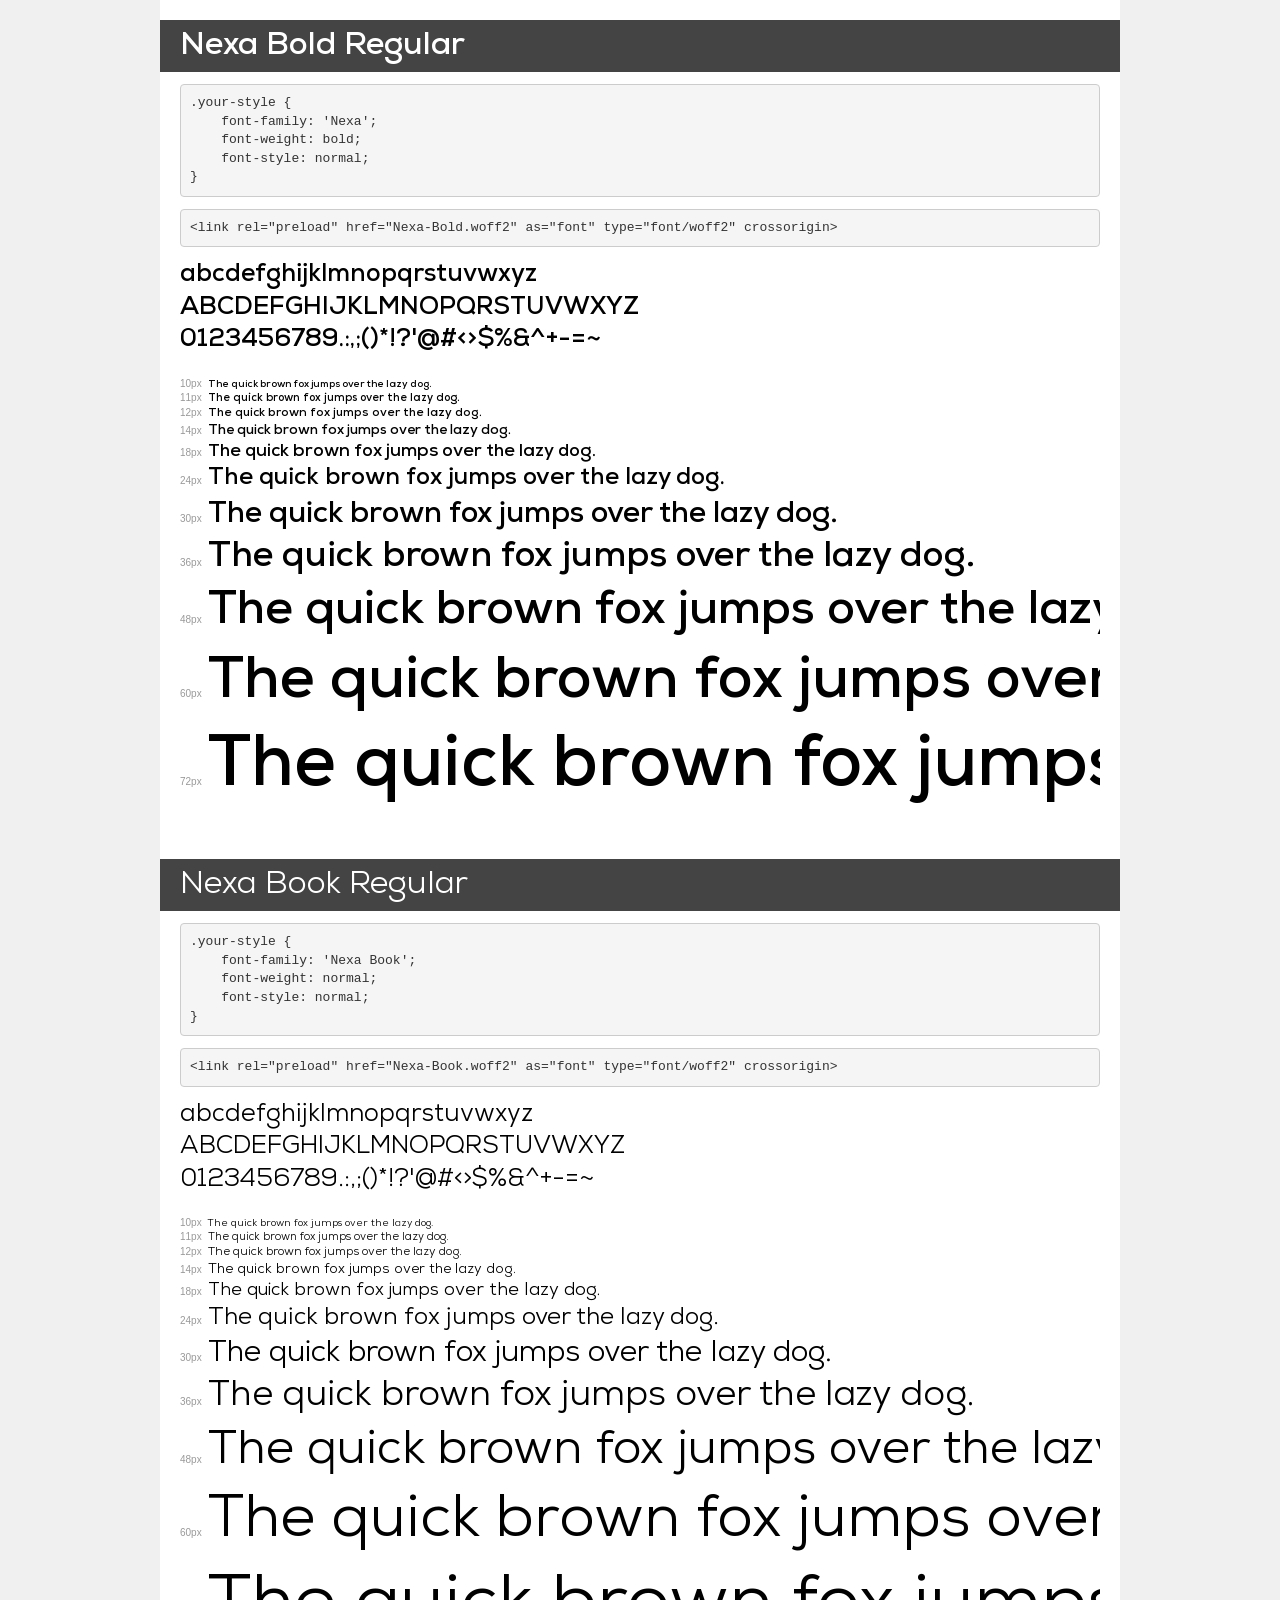
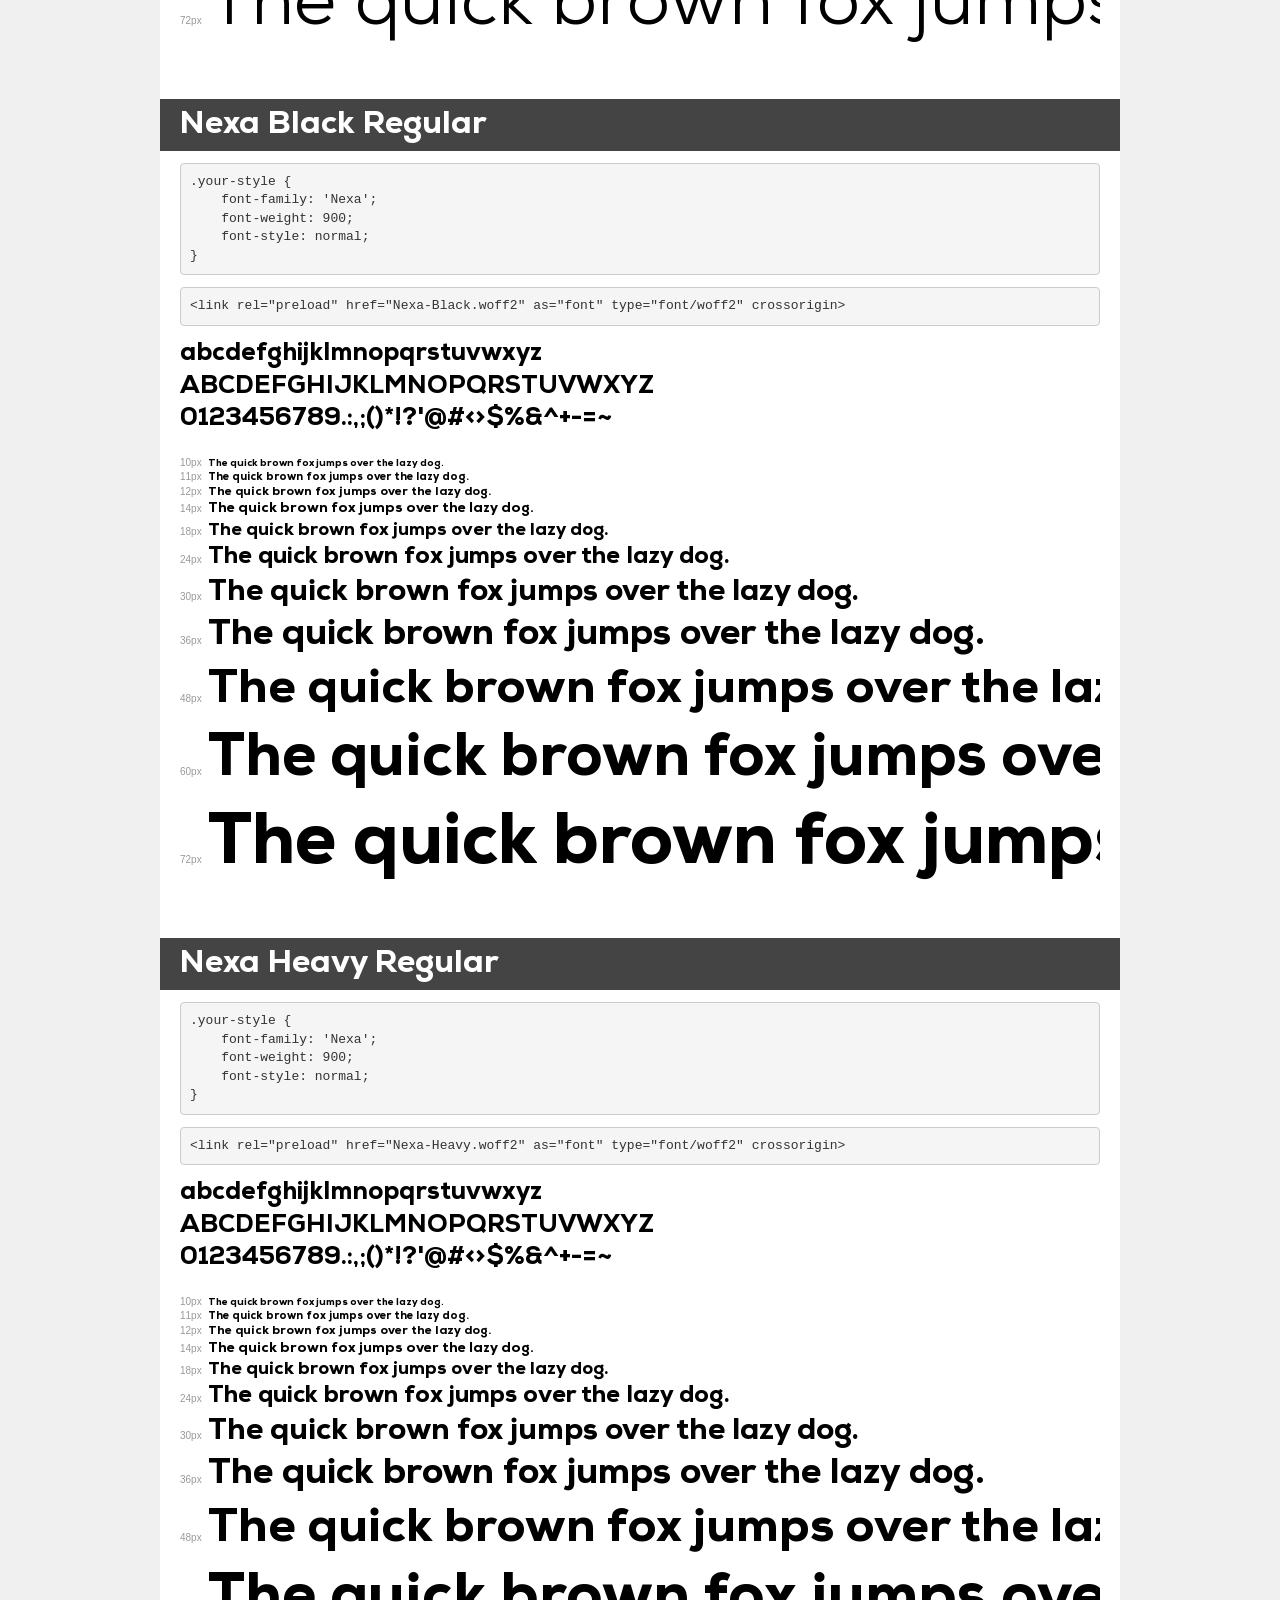
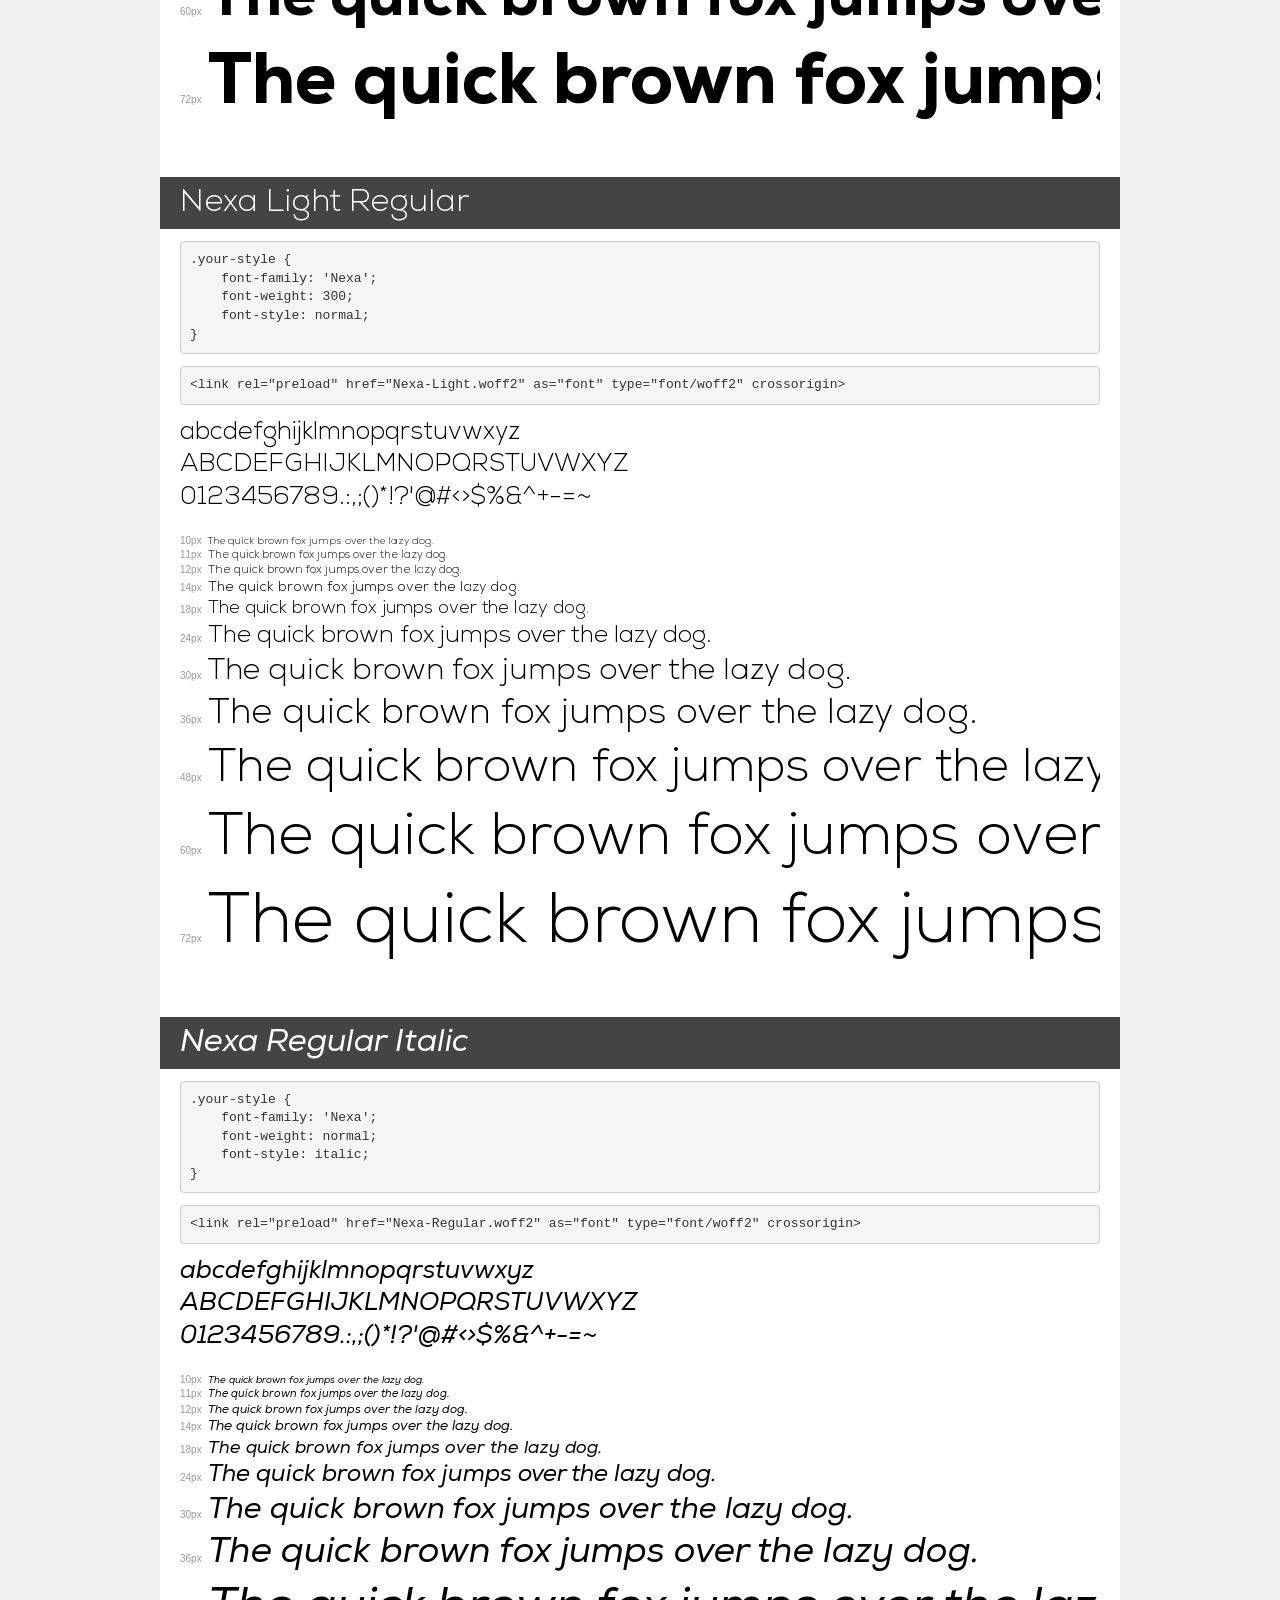
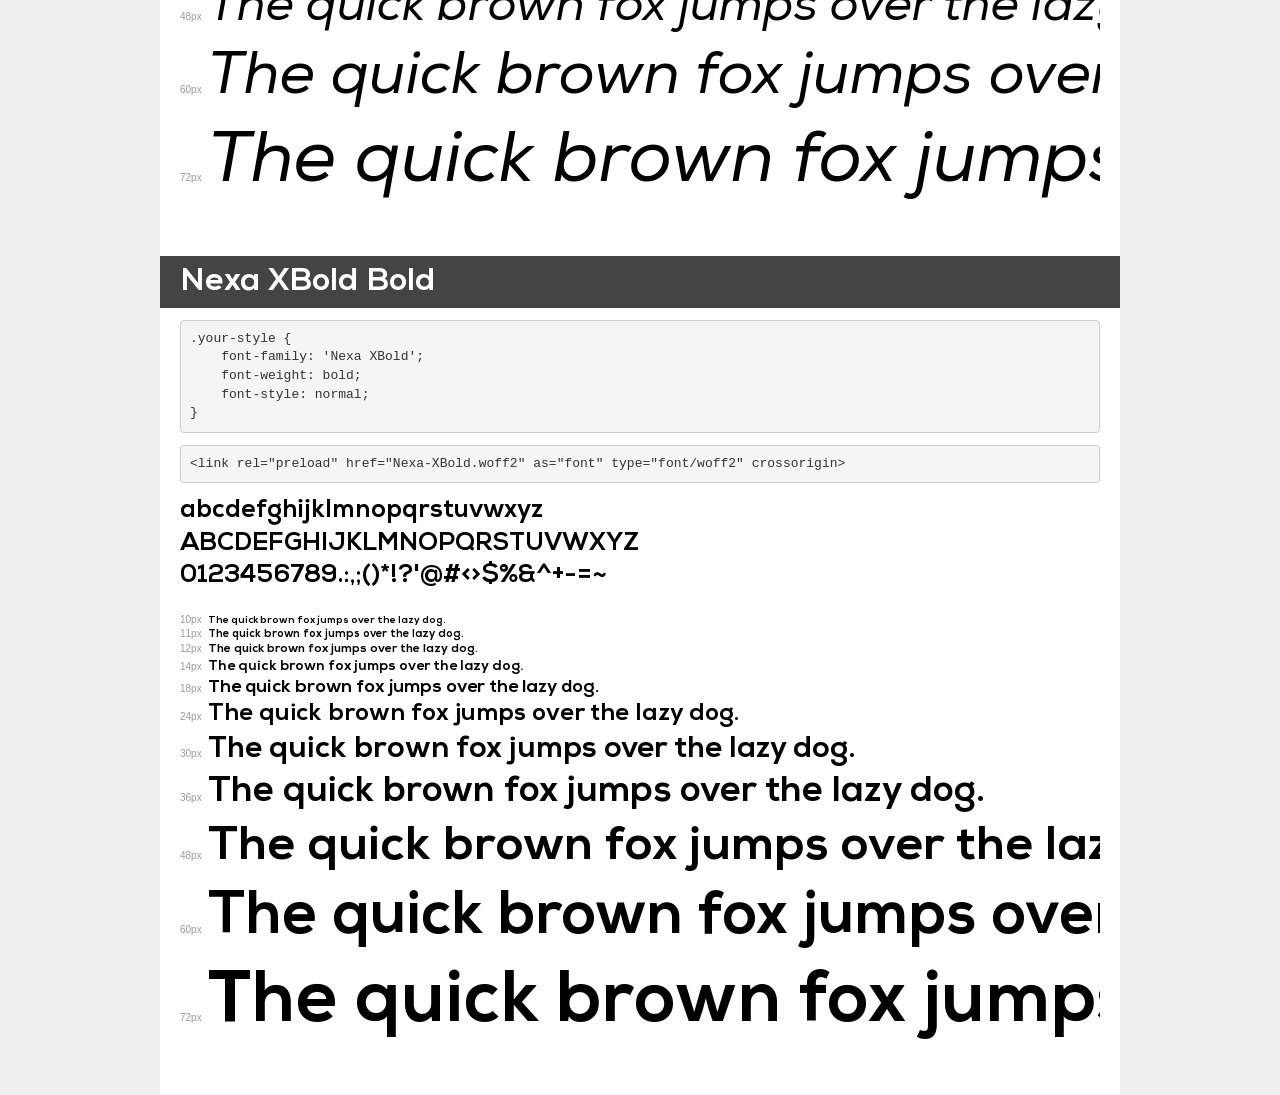
<file: assets/fonts/demo.html>
<!DOCTYPE html>
<html lang="en">
<head>
    <meta charset="utf-8">
    <meta http-equiv="X-UA-Compatible" content="IE=edge">
    <meta name="viewport" content="width=device-width, initial-scale=1">
    <meta name="robots" content="noindex, noarchive">
    <meta name="format-detection" content="telephone=no">
    <title>Transfonter demo</title>
    <link href="stylesheet.css" rel="stylesheet">
    <style>
        /*
        http://meyerweb.com/eric/tools/css/reset/
        v2.0 | 20110126
        License: none (public domain)
        */
        html, body, div, span, applet, object, iframe,
        h1, h2, h3, h4, h5, h6, p, blockquote, pre,
        a, abbr, acronym, address, big, cite, code,
        del, dfn, em, img, ins, kbd, q, s, samp,
        small, strike, strong, sub, sup, tt, var,
        b, u, i, center,
        dl, dt, dd, ol, ul, li,
        fieldset, form, label, legend,
        table, caption, tbody, tfoot, thead, tr, th, td,
        article, aside, canvas, details, embed,
        figure, figcaption, footer, header, hgroup,
        menu, nav, output, ruby, section, summary,
        time, mark, audio, video {
            margin: 0;
            padding: 0;
            border: 0;
            font-size: 100%;
            font: inherit;
            vertical-align: baseline;
        }
        /* HTML5 display-role reset for older browsers */
        article, aside, details, figcaption, figure,
        footer, header, hgroup, menu, nav, section {
            display: block;
        }
        body {
            line-height: 1;
        }
        ol, ul {
            list-style: none;
        }
        blockquote, q {
            quotes: none;
        }
        blockquote:before, blockquote:after,
        q:before, q:after {
            content: '';
            content: none;
        }
        table {
            border-collapse: collapse;
            border-spacing: 0;
        }
        /* demo styles */
        body {
            background: #f0f0f0;
            color: #000;
        }
        .page {
            background: #fff;
            width: 920px;
            margin: 0 auto;
            padding: 20px 20px 0 20px;
            overflow: hidden;
        }
        .font-container {
            overflow-x: auto;
            overflow-y: hidden;
            margin-bottom: 40px;
            line-height: 1.3;
            white-space: nowrap;
            padding-bottom: 5px;
        }
        h1 {
            position: relative;
            background: #444;
            font-size: 32px;
            color: #fff;
            padding: 10px 20px;
            margin: 0 -20px 12px -20px;
        }
        .letters {
            font-size: 25px;
            margin-bottom: 20px;
        }
        .s10:before {
            content: '10px';
        }
        .s11:before {
            content: '11px';
        }
        .s12:before {
            content: '12px';
        }
        .s14:before {
            content: '14px';
        }
        .s18:before {
            content: '18px';
        }
        .s24:before {
            content: '24px';
        }
        .s30:before {
            content: '30px';
        }
        .s36:before {
            content: '36px';
        }
        .s48:before {
            content: '48px';
        }
        .s60:before {
            content: '60px';
        }
        .s72:before {
            content: '72px';
        }
        .s10:before, .s11:before, .s12:before, .s14:before,
        .s18:before, .s24:before, .s30:before, .s36:before,
        .s48:before, .s60:before, .s72:before {
            font-family: Arial, sans-serif;
            font-size: 10px;
            font-weight: normal;
            font-style: normal;
            color: #999;
            padding-right: 6px;
        }
        pre {
            display: block;
            padding: 9px;
            margin: 0 0 12px;
            font-family: Monaco, Menlo, Consolas, "Courier New", monospace;
            font-size: 13px;
            line-height: 1.428571429;
            color: #333;
            font-weight: normal;
            font-style: normal;
            background-color: #f5f5f5;
            border: 1px solid #ccc;
            overflow-x: auto;
            border-radius: 4px;
        }
        /* responsive */
        @media (max-width: 959px) {
            .page {
                width: auto;
                margin: 0;
            }
        }
    </style>
</head>
<body>
<div class="page">
    <div class="demo">
        <h1 style="font-family: 'Nexa'; font-weight: bold; font-style: normal;">Nexa Bold Regular</h1>
        <pre title="Usage">.your-style {
    font-family: 'Nexa';
    font-weight: bold;
    font-style: normal;
}</pre>
        <pre title="Preload (optional)">
&lt;link rel=&quot;preload&quot; href=&quot;Nexa-Bold.woff2&quot; as=&quot;font&quot; type=&quot;font/woff2&quot; crossorigin&gt;</pre>
        <div class="font-container" style="font-family: 'Nexa'; font-weight: bold; font-style: normal;">
            <p class="letters">
                abcdefghijklmnopqrstuvwxyz<br>
ABCDEFGHIJKLMNOPQRSTUVWXYZ<br>
                0123456789.:,;()*!?'@#&lt;&gt;$%&^+-=~
            </p>
            <p class="s10" style="font-size: 10px;">The quick brown fox jumps over the lazy dog.</p>
            <p class="s11" style="font-size: 11px;">The quick brown fox jumps over the lazy dog.</p>
            <p class="s12" style="font-size: 12px;">The quick brown fox jumps over the lazy dog.</p>
            <p class="s14" style="font-size: 14px;">The quick brown fox jumps over the lazy dog.</p>
            <p class="s18" style="font-size: 18px;">The quick brown fox jumps over the lazy dog.</p>
            <p class="s24" style="font-size: 24px;">The quick brown fox jumps over the lazy dog.</p>
            <p class="s30" style="font-size: 30px;">The quick brown fox jumps over the lazy dog.</p>
            <p class="s36" style="font-size: 36px;">The quick brown fox jumps over the lazy dog.</p>
            <p class="s48" style="font-size: 48px;">The quick brown fox jumps over the lazy dog.</p>
            <p class="s60" style="font-size: 60px;">The quick brown fox jumps over the lazy dog.</p>
            <p class="s72" style="font-size: 72px;">The quick brown fox jumps over the lazy dog.</p>
        </div>
    </div>

    <div class="demo">
        <h1 style="font-family: 'Nexa Book'; font-weight: normal; font-style: normal;">Nexa Book Regular</h1>
        <pre title="Usage">.your-style {
    font-family: 'Nexa Book';
    font-weight: normal;
    font-style: normal;
}</pre>
        <pre title="Preload (optional)">
&lt;link rel=&quot;preload&quot; href=&quot;Nexa-Book.woff2&quot; as=&quot;font&quot; type=&quot;font/woff2&quot; crossorigin&gt;</pre>
        <div class="font-container" style="font-family: 'Nexa Book'; font-weight: normal; font-style: normal;">
            <p class="letters">
                abcdefghijklmnopqrstuvwxyz<br>
ABCDEFGHIJKLMNOPQRSTUVWXYZ<br>
                0123456789.:,;()*!?'@#&lt;&gt;$%&^+-=~
            </p>
            <p class="s10" style="font-size: 10px;">The quick brown fox jumps over the lazy dog.</p>
            <p class="s11" style="font-size: 11px;">The quick brown fox jumps over the lazy dog.</p>
            <p class="s12" style="font-size: 12px;">The quick brown fox jumps over the lazy dog.</p>
            <p class="s14" style="font-size: 14px;">The quick brown fox jumps over the lazy dog.</p>
            <p class="s18" style="font-size: 18px;">The quick brown fox jumps over the lazy dog.</p>
            <p class="s24" style="font-size: 24px;">The quick brown fox jumps over the lazy dog.</p>
            <p class="s30" style="font-size: 30px;">The quick brown fox jumps over the lazy dog.</p>
            <p class="s36" style="font-size: 36px;">The quick brown fox jumps over the lazy dog.</p>
            <p class="s48" style="font-size: 48px;">The quick brown fox jumps over the lazy dog.</p>
            <p class="s60" style="font-size: 60px;">The quick brown fox jumps over the lazy dog.</p>
            <p class="s72" style="font-size: 72px;">The quick brown fox jumps over the lazy dog.</p>
        </div>
    </div>

    <div class="demo">
        <h1 style="font-family: 'Nexa'; font-weight: 900; font-style: normal;">Nexa Black Regular</h1>
        <pre title="Usage">.your-style {
    font-family: 'Nexa';
    font-weight: 900;
    font-style: normal;
}</pre>
        <pre title="Preload (optional)">
&lt;link rel=&quot;preload&quot; href=&quot;Nexa-Black.woff2&quot; as=&quot;font&quot; type=&quot;font/woff2&quot; crossorigin&gt;</pre>
        <div class="font-container" style="font-family: 'Nexa'; font-weight: 900; font-style: normal;">
            <p class="letters">
                abcdefghijklmnopqrstuvwxyz<br>
ABCDEFGHIJKLMNOPQRSTUVWXYZ<br>
                0123456789.:,;()*!?'@#&lt;&gt;$%&^+-=~
            </p>
            <p class="s10" style="font-size: 10px;">The quick brown fox jumps over the lazy dog.</p>
            <p class="s11" style="font-size: 11px;">The quick brown fox jumps over the lazy dog.</p>
            <p class="s12" style="font-size: 12px;">The quick brown fox jumps over the lazy dog.</p>
            <p class="s14" style="font-size: 14px;">The quick brown fox jumps over the lazy dog.</p>
            <p class="s18" style="font-size: 18px;">The quick brown fox jumps over the lazy dog.</p>
            <p class="s24" style="font-size: 24px;">The quick brown fox jumps over the lazy dog.</p>
            <p class="s30" style="font-size: 30px;">The quick brown fox jumps over the lazy dog.</p>
            <p class="s36" style="font-size: 36px;">The quick brown fox jumps over the lazy dog.</p>
            <p class="s48" style="font-size: 48px;">The quick brown fox jumps over the lazy dog.</p>
            <p class="s60" style="font-size: 60px;">The quick brown fox jumps over the lazy dog.</p>
            <p class="s72" style="font-size: 72px;">The quick brown fox jumps over the lazy dog.</p>
        </div>
    </div>

    <div class="demo">
        <h1 style="font-family: 'Nexa'; font-weight: 900; font-style: normal;">Nexa Heavy Regular</h1>
        <pre title="Usage">.your-style {
    font-family: 'Nexa';
    font-weight: 900;
    font-style: normal;
}</pre>
        <pre title="Preload (optional)">
&lt;link rel=&quot;preload&quot; href=&quot;Nexa-Heavy.woff2&quot; as=&quot;font&quot; type=&quot;font/woff2&quot; crossorigin&gt;</pre>
        <div class="font-container" style="font-family: 'Nexa'; font-weight: 900; font-style: normal;">
            <p class="letters">
                abcdefghijklmnopqrstuvwxyz<br>
ABCDEFGHIJKLMNOPQRSTUVWXYZ<br>
                0123456789.:,;()*!?'@#&lt;&gt;$%&^+-=~
            </p>
            <p class="s10" style="font-size: 10px;">The quick brown fox jumps over the lazy dog.</p>
            <p class="s11" style="font-size: 11px;">The quick brown fox jumps over the lazy dog.</p>
            <p class="s12" style="font-size: 12px;">The quick brown fox jumps over the lazy dog.</p>
            <p class="s14" style="font-size: 14px;">The quick brown fox jumps over the lazy dog.</p>
            <p class="s18" style="font-size: 18px;">The quick brown fox jumps over the lazy dog.</p>
            <p class="s24" style="font-size: 24px;">The quick brown fox jumps over the lazy dog.</p>
            <p class="s30" style="font-size: 30px;">The quick brown fox jumps over the lazy dog.</p>
            <p class="s36" style="font-size: 36px;">The quick brown fox jumps over the lazy dog.</p>
            <p class="s48" style="font-size: 48px;">The quick brown fox jumps over the lazy dog.</p>
            <p class="s60" style="font-size: 60px;">The quick brown fox jumps over the lazy dog.</p>
            <p class="s72" style="font-size: 72px;">The quick brown fox jumps over the lazy dog.</p>
        </div>
    </div>

    <div class="demo">
        <h1 style="font-family: 'Nexa'; font-weight: 300; font-style: normal;">Nexa Light Regular</h1>
        <pre title="Usage">.your-style {
    font-family: 'Nexa';
    font-weight: 300;
    font-style: normal;
}</pre>
        <pre title="Preload (optional)">
&lt;link rel=&quot;preload&quot; href=&quot;Nexa-Light.woff2&quot; as=&quot;font&quot; type=&quot;font/woff2&quot; crossorigin&gt;</pre>
        <div class="font-container" style="font-family: 'Nexa'; font-weight: 300; font-style: normal;">
            <p class="letters">
                abcdefghijklmnopqrstuvwxyz<br>
ABCDEFGHIJKLMNOPQRSTUVWXYZ<br>
                0123456789.:,;()*!?'@#&lt;&gt;$%&^+-=~
            </p>
            <p class="s10" style="font-size: 10px;">The quick brown fox jumps over the lazy dog.</p>
            <p class="s11" style="font-size: 11px;">The quick brown fox jumps over the lazy dog.</p>
            <p class="s12" style="font-size: 12px;">The quick brown fox jumps over the lazy dog.</p>
            <p class="s14" style="font-size: 14px;">The quick brown fox jumps over the lazy dog.</p>
            <p class="s18" style="font-size: 18px;">The quick brown fox jumps over the lazy dog.</p>
            <p class="s24" style="font-size: 24px;">The quick brown fox jumps over the lazy dog.</p>
            <p class="s30" style="font-size: 30px;">The quick brown fox jumps over the lazy dog.</p>
            <p class="s36" style="font-size: 36px;">The quick brown fox jumps over the lazy dog.</p>
            <p class="s48" style="font-size: 48px;">The quick brown fox jumps over the lazy dog.</p>
            <p class="s60" style="font-size: 60px;">The quick brown fox jumps over the lazy dog.</p>
            <p class="s72" style="font-size: 72px;">The quick brown fox jumps over the lazy dog.</p>
        </div>
    </div>

    <div class="demo">
        <h1 style="font-family: 'Nexa'; font-weight: normal; font-style: italic;">Nexa Regular Italic</h1>
        <pre title="Usage">.your-style {
    font-family: 'Nexa';
    font-weight: normal;
    font-style: italic;
}</pre>
        <pre title="Preload (optional)">
&lt;link rel=&quot;preload&quot; href=&quot;Nexa-Regular.woff2&quot; as=&quot;font&quot; type=&quot;font/woff2&quot; crossorigin&gt;</pre>
        <div class="font-container" style="font-family: 'Nexa'; font-weight: normal; font-style: italic;">
            <p class="letters">
                abcdefghijklmnopqrstuvwxyz<br>
ABCDEFGHIJKLMNOPQRSTUVWXYZ<br>
                0123456789.:,;()*!?'@#&lt;&gt;$%&^+-=~
            </p>
            <p class="s10" style="font-size: 10px;">The quick brown fox jumps over the lazy dog.</p>
            <p class="s11" style="font-size: 11px;">The quick brown fox jumps over the lazy dog.</p>
            <p class="s12" style="font-size: 12px;">The quick brown fox jumps over the lazy dog.</p>
            <p class="s14" style="font-size: 14px;">The quick brown fox jumps over the lazy dog.</p>
            <p class="s18" style="font-size: 18px;">The quick brown fox jumps over the lazy dog.</p>
            <p class="s24" style="font-size: 24px;">The quick brown fox jumps over the lazy dog.</p>
            <p class="s30" style="font-size: 30px;">The quick brown fox jumps over the lazy dog.</p>
            <p class="s36" style="font-size: 36px;">The quick brown fox jumps over the lazy dog.</p>
            <p class="s48" style="font-size: 48px;">The quick brown fox jumps over the lazy dog.</p>
            <p class="s60" style="font-size: 60px;">The quick brown fox jumps over the lazy dog.</p>
            <p class="s72" style="font-size: 72px;">The quick brown fox jumps over the lazy dog.</p>
        </div>
    </div>

    <div class="demo">
        <h1 style="font-family: 'Nexa XBold'; font-weight: bold; font-style: normal;">Nexa XBold Bold</h1>
        <pre title="Usage">.your-style {
    font-family: 'Nexa XBold';
    font-weight: bold;
    font-style: normal;
}</pre>
        <pre title="Preload (optional)">
&lt;link rel=&quot;preload&quot; href=&quot;Nexa-XBold.woff2&quot; as=&quot;font&quot; type=&quot;font/woff2&quot; crossorigin&gt;</pre>
        <div class="font-container" style="font-family: 'Nexa XBold'; font-weight: bold; font-style: normal;">
            <p class="letters">
                abcdefghijklmnopqrstuvwxyz<br>
ABCDEFGHIJKLMNOPQRSTUVWXYZ<br>
                0123456789.:,;()*!?'@#&lt;&gt;$%&^+-=~
            </p>
            <p class="s10" style="font-size: 10px;">The quick brown fox jumps over the lazy dog.</p>
            <p class="s11" style="font-size: 11px;">The quick brown fox jumps over the lazy dog.</p>
            <p class="s12" style="font-size: 12px;">The quick brown fox jumps over the lazy dog.</p>
            <p class="s14" style="font-size: 14px;">The quick brown fox jumps over the lazy dog.</p>
            <p class="s18" style="font-size: 18px;">The quick brown fox jumps over the lazy dog.</p>
            <p class="s24" style="font-size: 24px;">The quick brown fox jumps over the lazy dog.</p>
            <p class="s30" style="font-size: 30px;">The quick brown fox jumps over the lazy dog.</p>
            <p class="s36" style="font-size: 36px;">The quick brown fox jumps over the lazy dog.</p>
            <p class="s48" style="font-size: 48px;">The quick brown fox jumps over the lazy dog.</p>
            <p class="s60" style="font-size: 60px;">The quick brown fox jumps over the lazy dog.</p>
            <p class="s72" style="font-size: 72px;">The quick brown fox jumps over the lazy dog.</p>
        </div>
    </div>

</div>
</body>
</html>
</file>
<file: assets/fonts/stylesheet.css>
@font-face {
    font-family: 'Nexa';
    src: url('Nexa-Bold.woff2') format('woff2'),
        url('Nexa-Bold.woff') format('woff'),
        url('Nexa-Bold.ttf') format('truetype');
    font-weight: bold;
    font-style: normal;
    font-display: swap;
}

@font-face {
    font-family: 'Nexa Book';
    src: url('Nexa-Book.woff2') format('woff2'),
        url('Nexa-Book.woff') format('woff'),
        url('Nexa-Book.ttf') format('truetype');
    font-weight: normal;
    font-style: normal;
    font-display: swap;
}

@font-face {
    font-family: 'Nexa';
    src: url('Nexa-Black.woff2') format('woff2'),
        url('Nexa-Black.woff') format('woff'),
        url('Nexa-Black.ttf') format('truetype');
    font-weight: 900;
    font-style: normal;
    font-display: swap;
}

@font-face {
    font-family: 'Nexa';
    src: url('Nexa-Heavy.woff2') format('woff2'),
        url('Nexa-Heavy.woff') format('woff'),
        url('Nexa-Heavy.ttf') format('truetype');
    font-weight: 900;
    font-style: normal;
    font-display: swap;
}

@font-face {
    font-family: 'Nexa';
    src: url('Nexa-Light.woff2') format('woff2'),
        url('Nexa-Light.woff') format('woff'),
        url('Nexa-Light.ttf') format('truetype');
    font-weight: 300;
    font-style: normal;
    font-display: swap;
}

@font-face {
    font-family: 'Nexa';
    src: url('Nexa-Regular.woff2') format('woff2'),
        url('Nexa-Regular.woff') format('woff'),
        url('Nexa-Regular.ttf') format('truetype');
    font-weight: normal;
    font-style: italic;
    font-display: swap;
}

@font-face {
    font-family: 'Nexa XBold';
    src: url('Nexa-XBold.woff2') format('woff2'),
        url('Nexa-XBold.woff') format('woff'),
        url('Nexa-XBold.ttf') format('truetype');
    font-weight: bold;
    font-style: normal;
    font-display: swap;
}
</file>
